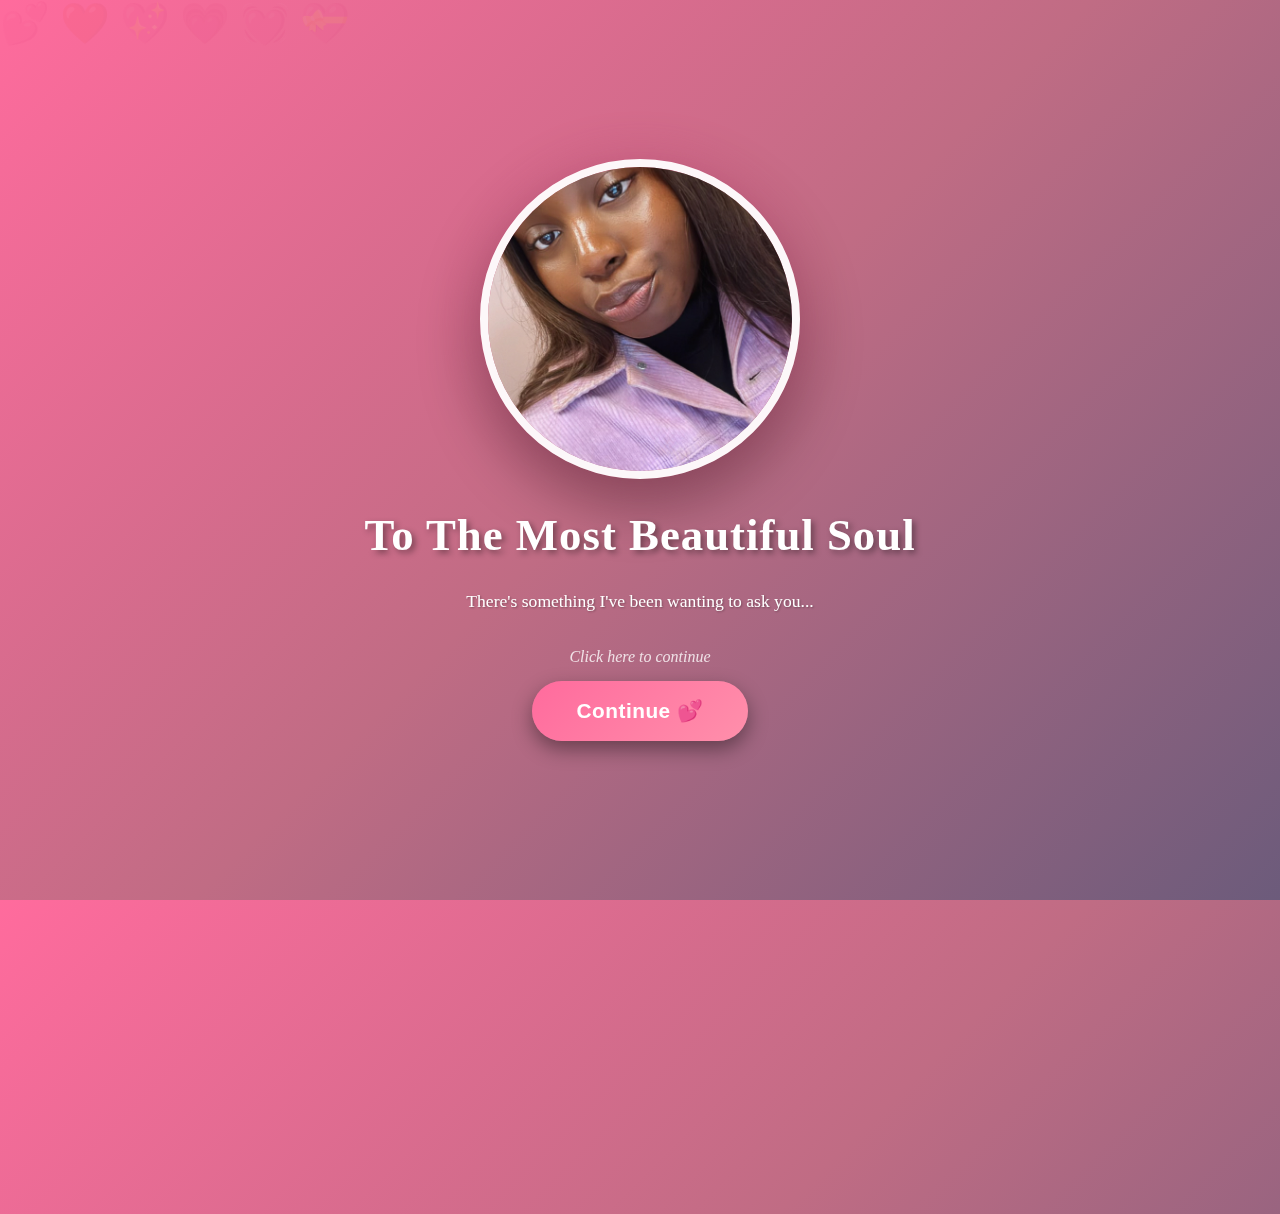
<file: index.html>
<!DOCTYPE html>
<html lang="en">
<head>
    <meta charset="UTF-8">
    <meta name="viewport" content="width=device-width, initial-scale=1.0">
    <title>For You 💕</title>
    <link rel="stylesheet" href="style.css">
</head>
<body>
    <div class="hearts-background"></div>
    
    <div class="page active" id="page1">
        <div class="content">
            <div class="image-container">
                <img src="VERA-4037.JPG" alt="Beautiful">
            </div>
            <h1>To The Most Beautiful Soul</h1>
            <p class="message">There's something I've been wanting to ask you...</p>
            <p class="click-prompt">Click here to continue</p>
            <button class="btn" onclick="nextPage()">Continue 💕</button>
        </div>
    </div>

    <div class="page" id="page2">
        <div class="watermark"></div>
        <div class="content">
            <div class="floating-hearts">
                <span>💕</span>
                <span>❤️</span>
                <span>💖</span>
                <span>💗</span>
            </div>
            <div class="big-heart">💕</div>
            <h1 class="valentine-question">Will You Be My Valentine?</h1>
            <div class="buttons">
                <button class="btn yes-btn" onclick="handleYes()">Yes! 💕</button>
                <button class="btn no-btn" onmouseover="handleNo()" onclick="handleNo()">No 💔</button>
            </div>
        </div>
    </div>

    <div class="page" id="page3">
        <div class="celebration-bg"></div>
        <div class="content">
            <div class="image-container">
                <img src="VERA-2588.JPG" alt="Us">
            </div>
            <h1 class="celebration">NGOZI SAID YES! 🎉</h1>
            <div class="message-container">
                <p class="message">My Dearest Gozi,
                Happy Valentine’s Day, my love.
                Loving you has been the most beautiful and life-changing journey of my heart. You are my peace, my joy, and the steady strength I never knew I needed. With you, every moment feels warmer and more meaningful, and I am constantly grateful for the love we share.
                I admire your heart, your kindness, and the way you love so deeply. You make me feel safe, chosen, and understood. As we move closer to forever, I am thankful that I get to call you my fiancé and build a life with you.
                My love for you is not just for today, but for every tomorrow we will share. You are my answered prayer and my greatest blessing.
                Always yours,
                ❤️
                
                </p>
            </div>
            <div class="message-container" style="margin-top: 30px; border: 2px solid rgba(255,255,255,0.3);">
                <div class="image-container promise-image">
                    <img src="IMG_2846.JPEG" alt="My Promise">
                </div>
                <h2 style="color: white; font-size: 1.8em; margin-bottom: 15px; text-shadow: 2px 2px 4px rgba(0,0,0,0.3);">My Promise To You 💍</h2>
                <p class="message">Ngozi… Gods blessings, I thank God everyday for blessing me with His blessing!!
                    Dey with me Naaau😂❤️</p>
            </div>
        </div>
    </div>

    <script src="script.js"></script>
</body>
</html>
</file>
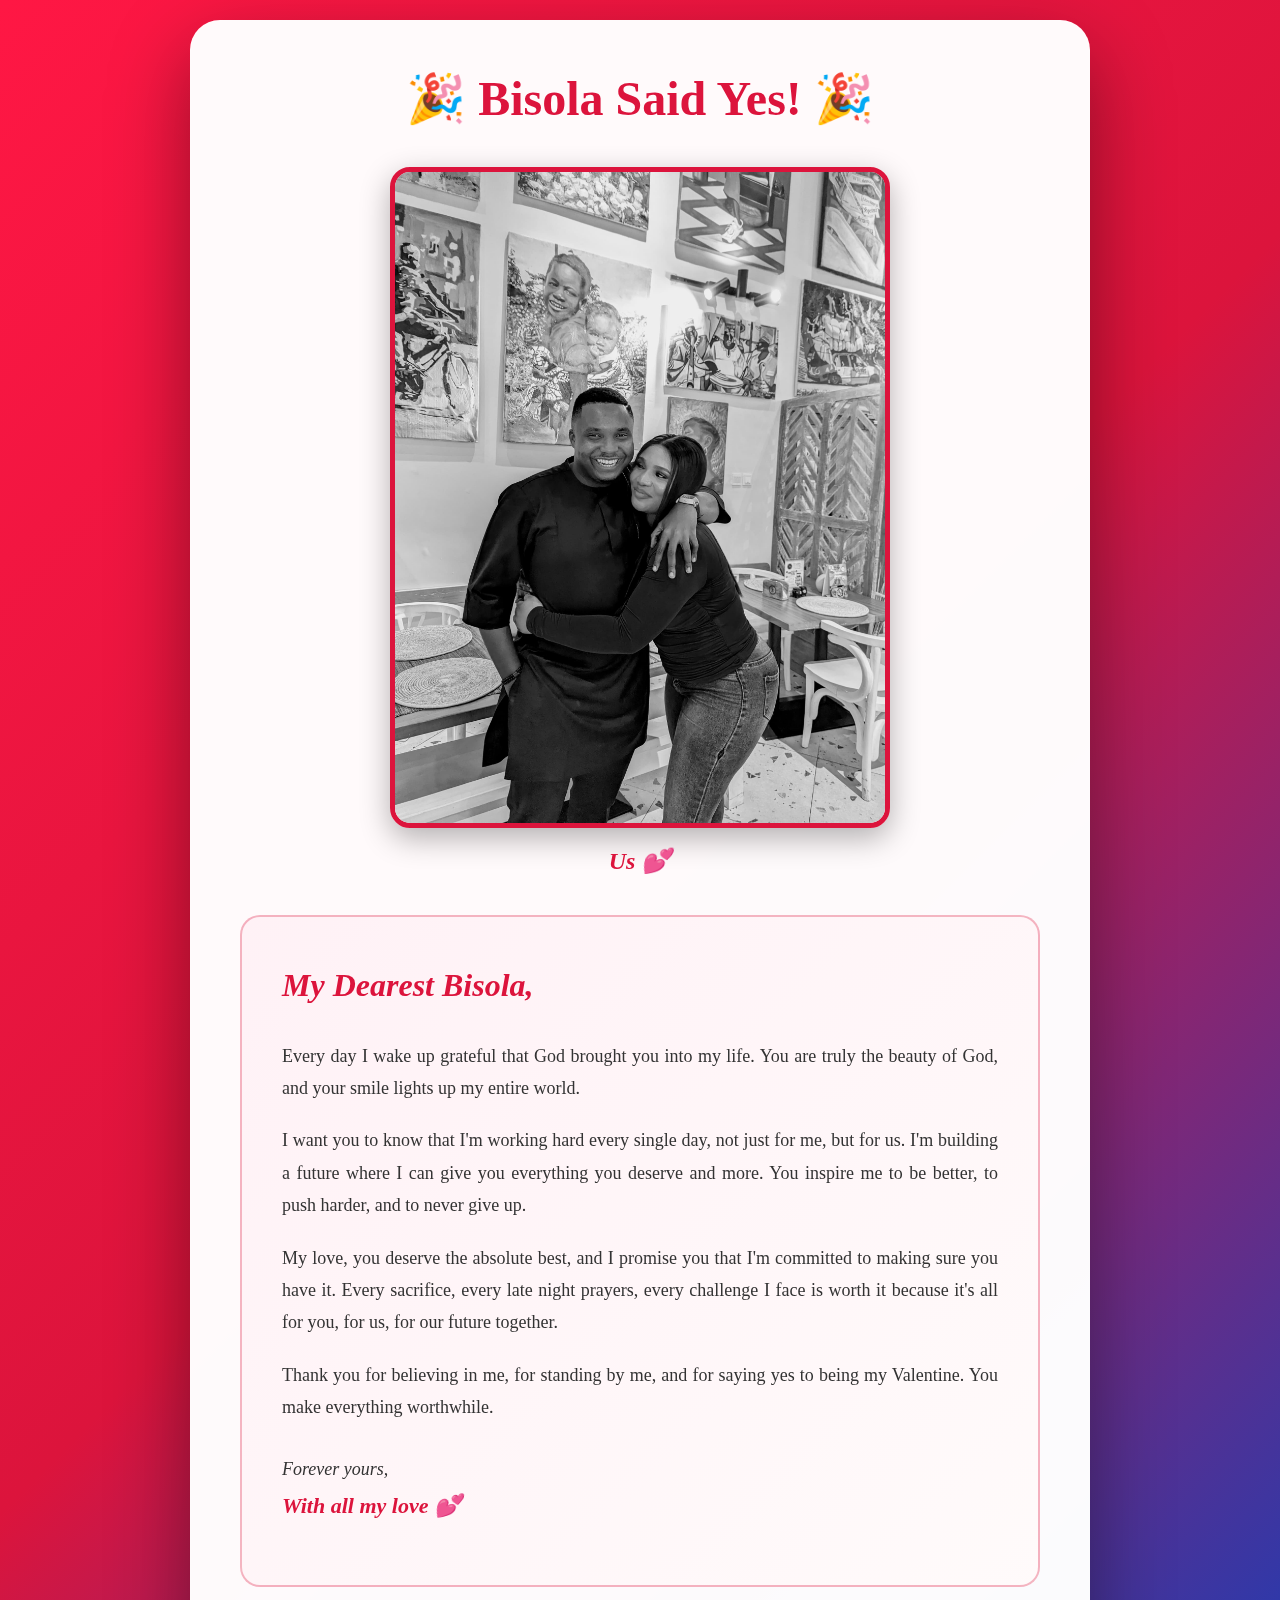
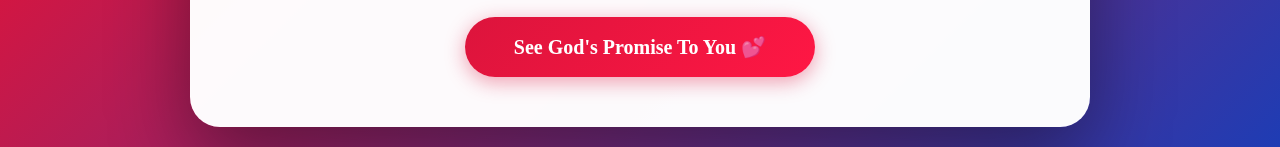
<file: celebration.html>
<!DOCTYPE html>
<html lang="en">
<head>
    <meta charset="UTF-8">
    <meta name="viewport" content="width=device-width, initial-scale=1.0">
    <title>You Said Yes! 💕</title>
    <link rel="stylesheet" href="celebration.css">
</head>
<body>
    <div class="hearts-rain"></div>
    
    <div class="celebration-container">
        <h1 class="celebration-title">🎉 Bisola Said Yes! 🎉</h1>
        
        <div class="photo-frame">
            <img src="me and bisola.jpeg" alt="Us Together" class="couple-photo">
            <div class="photo-caption">Us 💕</div>
        </div>
        
        <div class="love-letter">
            <h2>My Dearest Bisola,</h2>
            <p>
                Every day I wake up grateful that God brought you into my life. 
                You are truly the beauty of God, and your smile lights up my entire world.
            </p>
            <p>
                I want you to know that I'm working hard every single day, not just for me, 
                but for us. I'm building a future where I can give you everything you deserve 
                and more. You inspire me to be better, to push harder, and to never give up.
            </p>
            <p>
                My love, you deserve the absolute best, and I promise you that I'm committed 
                to making sure you have it. Every sacrifice, every late night prayers, every challenge 
                I face is worth it because it's all for you, for us, for our future together.
            </p>
            <p>
                Thank you for believing in me, for standing by me, and for saying yes to being 
                my Valentine. You make everything worthwhile.
            </p>
            <p class="signature">
                Forever yours,<br>
                <span class="heart-signature">With all my love 💕</span>
            </p>
        </div>
        
        <a href="promise.html" class="next-btn">See God's Promise To You 💕</a>
        
        <div class="floating-hearts">
            <span>💕</span>
            <span>❤️</span>
            <span>💖</span>
            <span>💗</span>
            <span>💝</span>
        </div>
    </div>
</body>
</html>
</file>
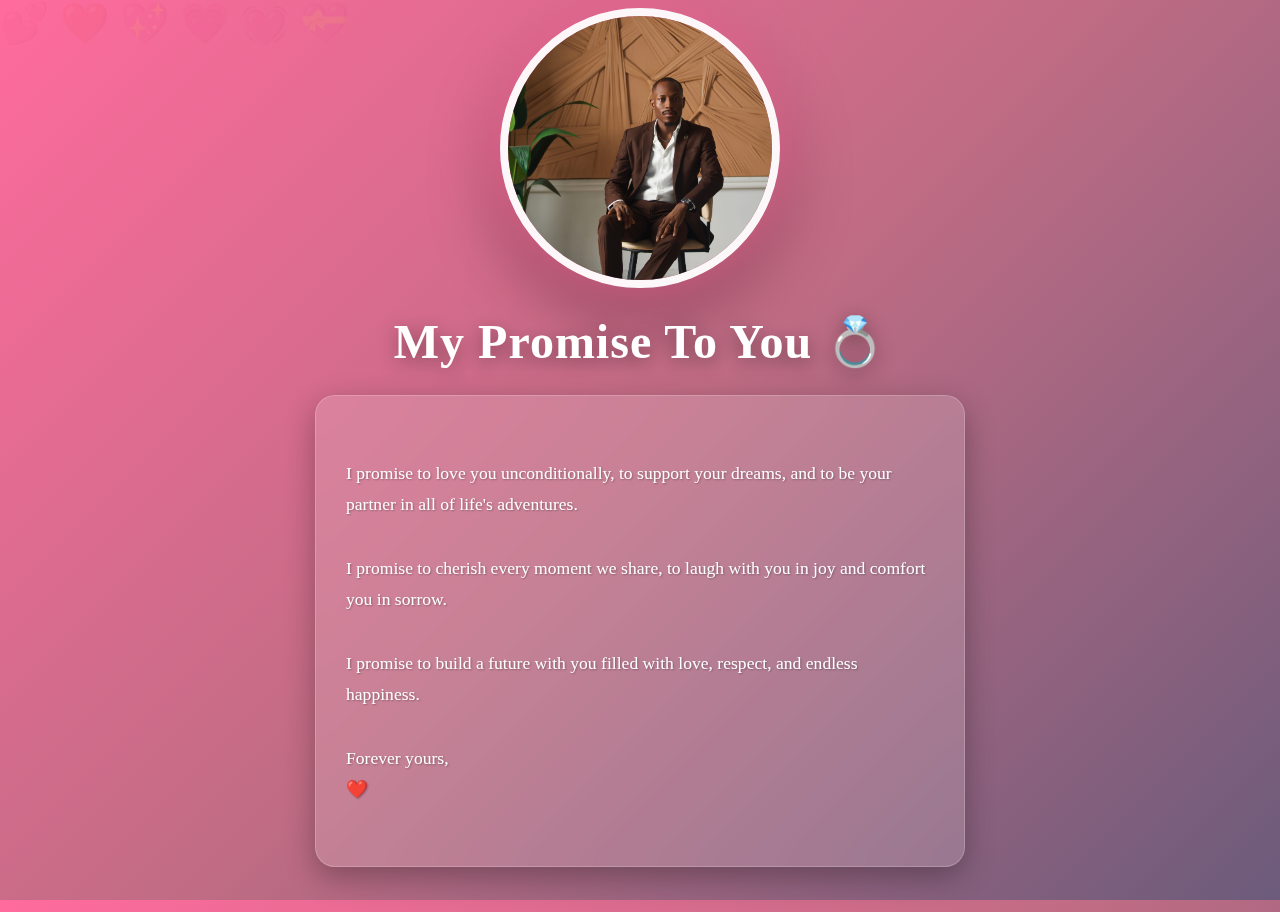
<file: promise.html>
<!DOCTYPE html>
<html lang="en">
<head>
    <meta charset="UTF-8">
    <meta name="viewport" content="width=device-width, initial-scale=1.0">
    <title>My Promise 💍</title>
    <link rel="stylesheet" href="style.css">
</head>
<body>
    <div class="hearts-background"></div>
    
    <div class="page active">
        <div class="content">
            <div class="image-container promise-image">
                <img src="IMG_2846.JPEG" alt="My Promise">
            </div>
            <h1 class="celebration">My Promise To You 💍</h1>
            <div class="message-container">
                <p class="message">
I promise to love you unconditionally, to support your dreams, and to be your partner in all of life's adventures.

I promise to cherish every moment we share, to laugh with you in joy and comfort you in sorrow.

I promise to build a future with you filled with love, respect, and endless happiness.

Forever yours,
❤️
                </p>
            </div>
        </div>
    </div>
</body>
</html>
</file>
<file: style.css>
* {
    margin: 0;
    padding: 0;
    box-sizing: border-box;
}

body {
    font-family: 'Georgia', 'Times New Roman', serif;
    background: linear-gradient(135deg, #ff6b9d 0%, #c06c84 50%, #6c5b7b 100%);
    min-height: 100vh;
    overflow: hidden;
}

.hearts-background {
    position: fixed;
    top: 0;
    left: 0;
    width: 100%;
    height: 100%;
    pointer-events: none;
    overflow: hidden;
    opacity: 0.2;
}

.hearts-background::before {
    content: '💕 ❤️ 💖 💗 💓 💝';
    position: absolute;
    font-size: 40px;
    animation: float 20s infinite;
    opacity: 0.4;
}

@keyframes float {
    0%, 100% { transform: translateY(100vh) rotate(0deg); }
    50% { transform: translateY(-20vh) rotate(180deg); }
}

.page {
    position: absolute;
    top: 0;
    left: 0;
    width: 100%;
    height: 100vh;
    display: flex;
    align-items: center;
    justify-content: center;
    opacity: 0;
    visibility: hidden;
    transition: opacity 0.6s ease, visibility 0.6s ease;
}

.watermark {
    position: absolute;
    top: 0;
    left: 0;
    width: 100%;
    height: 100%;
    background-image: url('VERA-4037.JPG');
    background-size: cover;
    background-position: center;
    opacity: 0.15;
    pointer-events: none;
}

.page.active {
    opacity: 1;
    visibility: visible;
}

.content {
    text-align: center;
    padding: 20px;
    max-width: 800px;
}

#page1 .content,
#page2 .content {
    overflow-y: visible;
}

#page3 .content,
#page4 .content {
    max-height: 90vh;
    overflow-y: auto;
    scroll-behavior: smooth;
}

#page3 .content::-webkit-scrollbar,
#page4 .content::-webkit-scrollbar {
    width: 8px;
}

#page3 .content::-webkit-scrollbar-track,
#page4 .content::-webkit-scrollbar-track {
    background: rgba(255,255,255,0.1);
    border-radius: 10px;
}

#page3 .content::-webkit-scrollbar-thumb,
#page4 .content::-webkit-scrollbar-thumb {
    background: rgba(255,255,255,0.5);
    border-radius: 10px;
}

#page3 .content::-webkit-scrollbar-thumb:hover,
#page4 .content::-webkit-scrollbar-thumb:hover {
    background: rgba(255,255,255,0.7);
}

.image-container {
    width: 320px;
    height: 320px;
    margin: 0 auto 30px;
    border-radius: 50%;
    overflow: hidden;
    border: 8px solid rgba(255,255,255,0.95);
    box-shadow: 0 20px 60px rgba(0,0,0,0.4), 0 0 40px rgba(255,107,157,0.5);
    transition: transform 0.3s ease;
}

.image-container:hover {
    transform: scale(1.05);
}

#page3 .image-container {
    width: 300px;
    height: 300px;
    border: 10px solid rgba(255,255,255,0.98);
    box-shadow: 0 0 50px rgba(255,107,157,0.8), 0 25px 70px rgba(0,0,0,0.4);
    animation: glowPulse 2s infinite;
    margin-bottom: 25px;
}

@keyframes glowPulse {
    0%, 100% { box-shadow: 0 0 40px rgba(255,107,157,0.6), 0 20px 60px rgba(0,0,0,0.3); }
    50% { box-shadow: 0 0 60px rgba(255,107,157,0.9), 0 20px 60px rgba(0,0,0,0.3); }
}

.image-container img {
    width: 100%;
    height: 100%;
    object-fit: cover;
}

h1 {
    color: white;
    font-size: 2.8em;
    margin-bottom: 25px;
    text-shadow: 3px 3px 6px rgba(0,0,0,0.4);
    font-weight: 600;
    letter-spacing: 1px;
}

.big-heart {
    font-size: 6em;
    animation: heartbeat 1.5s infinite;
    margin-bottom: 20px;
}

@keyframes heartbeat {
    0%, 100% { transform: scale(1); }
    25% { transform: scale(1.2); }
    50% { transform: scale(1); }
}

.valentine-question {
    font-size: 3em;
    animation: glow 2s infinite;
}

@keyframes glow {
    0%, 100% { text-shadow: 0 0 20px rgba(255,255,255,0.8), 0 0 30px rgba(255,107,157,0.6); }
    50% { text-shadow: 0 0 30px rgba(255,255,255,1), 0 0 50px rgba(255,107,157,1); }
}

.floating-hearts {
    position: absolute;
    width: 100%;
    height: 100%;
    pointer-events: none;
}

.floating-hearts span {
    position: absolute;
    font-size: 3em;
    animation: floatAround 8s infinite;
    opacity: 0.6;
}

.floating-hearts span:nth-child(1) { left: 10%; animation-delay: 0s; }
.floating-hearts span:nth-child(2) { left: 80%; animation-delay: 2s; }
.floating-hearts span:nth-child(3) { left: 20%; animation-delay: 4s; }
.floating-hearts span:nth-child(4) { left: 70%; animation-delay: 6s; }

@keyframes floatAround {
    0%, 100% { transform: translateY(0) rotate(0deg); }
    50% { transform: translateY(-50px) rotate(180deg); }
}

.message {
    color: white;
    font-size: 1.1em;
    margin-bottom: 30px;
    text-shadow: 1px 1px 2px rgba(0,0,0,0.3);
    white-space: pre-line;
    text-align: left;
    line-height: 1.8;
    font-weight: 300;
}

#page1 .message {
    text-align: center;
}

.celebration-message {
    font-size: 1em;
    max-width: 600px;
    margin: 20px auto 30px;
}

.message-container {
    background: rgba(255,255,255,0.15);
    padding: 30px;
    border-radius: 20px;
    margin: 25px auto;
    max-width: 650px;
    backdrop-filter: blur(15px);
    box-shadow: 0 10px 30px rgba(0,0,0,0.3);
    border: 1px solid rgba(255,255,255,0.2);
}

.promise-image {
    width: 280px;
    height: 280px;
    box-shadow: 0 0 50px rgba(255,107,157,0.8), 0 25px 70px rgba(0,0,0,0.4);
    animation: glowPulse 2s infinite;
    margin: 0 auto 25px;
}

.click-prompt {
    color: white;
    font-size: 1em;
    margin-bottom: 15px;
    opacity: 0.8;
    font-style: italic;
}

.btn {
    padding: 18px 45px;
    font-size: 1.3em;
    border: none;
    border-radius: 50px;
    cursor: pointer;
    transition: all 0.3s ease;
    box-shadow: 0 8px 20px rgba(0,0,0,0.4);
    background: linear-gradient(135deg, #ff6b9d 0%, #ff8fab 100%);
    color: white;
    font-weight: 600;
    letter-spacing: 0.5px;
}

.btn:hover {
    transform: scale(1.1) translateY(-2px);
    box-shadow: 0 12px 30px rgba(0,0,0,0.5);
}

.buttons {
    display: flex;
    gap: 20px;
    justify-content: center;
}

.yes-btn {
    background: linear-gradient(135deg, #ff6b9d 0%, #ff8fab 100%);
    color: white;
}

.yes-btn:hover {
    background: linear-gradient(135deg, #ff8fab 0%, #ffa8c0 100%);
}

.no-btn {
    background: #6c757d;
    color: white;
}

.celebration {
    animation: bounce 1s infinite;
    font-size: 3em;
    color: white;
    text-shadow: 0 5px 20px rgba(0,0,0,0.4);
    margin-bottom: 20px;
    font-weight: 700;
}

.celebration-bg {
    position: absolute;
    width: 100%;
    height: 100%;
    background: radial-gradient(circle, rgba(255,255,255,0.05) 0%, transparent 70%);
}

@keyframes bounce {
    0%, 100% { transform: translateY(0); }
    50% { transform: translateY(-20px); }
}

@media (max-width: 600px) {
    .image-container {
        width: 250px;
        height: 250px;
    }
    
    h1 {
        font-size: 1.8em;
    }
    
    .message {
        font-size: 1.1em;
    }
}
</file>
<file: celebration.css>
* {
    margin: 0;
    padding: 0;
    box-sizing: border-box;
}

body {
    font-family: 'Georgia', serif;
    background: linear-gradient(135deg, #ff1744 0%, #dc143c 50%, #1e3cb4 100%);
    min-height: 100vh;
    display: flex;
    justify-content: center;
    align-items: center;
    padding: 20px;
    overflow-x: hidden;
}

.hearts-rain {
    position: fixed;
    top: 0;
    left: 0;
    width: 100%;
    height: 100%;
    pointer-events: none;
    z-index: 0;
}

.celebration-container {
    position: relative;
    z-index: 1;
    max-width: 900px;
    width: 100%;
    background: rgba(255, 255, 255, 0.98);
    border-radius: 30px;
    padding: 50px;
    box-shadow: 0 30px 80px rgba(0, 0, 0, 0.4);
    animation: fadeIn 1s ease-in;
}

@keyframes fadeIn {
    from {
        opacity: 0;
        transform: scale(0.9);
    }
    to {
        opacity: 1;
        transform: scale(1);
    }
}

.celebration-title {
    text-align: center;
    font-size: 48px;
    color: #dc143c;
    margin-bottom: 40px;
    animation: bounce 1s infinite;
}

@keyframes bounce {
    0%, 100% {
        transform: translateY(0);
    }
    50% {
        transform: translateY(-10px);
    }
}

.photo-frame {
    text-align: center;
    margin-bottom: 40px;
}

.couple-photo {
    width: 100%;
    max-width: 500px;
    height: auto;
    border-radius: 20px;
    border: 5px solid #dc143c;
    box-shadow: 0 10px 30px rgba(0, 0, 0, 0.3);
    animation: photoGlow 2s infinite alternate;
}

@keyframes photoGlow {
    from {
        box-shadow: 0 10px 30px rgba(220, 20, 60, 0.3);
    }
    to {
        box-shadow: 0 10px 40px rgba(220, 20, 60, 0.6);
    }
}

.photo-caption {
    margin-top: 15px;
    font-size: 24px;
    color: #dc143c;
    font-style: italic;
    font-weight: bold;
}

.love-letter {
    background: linear-gradient(135deg, rgba(255, 240, 245, 0.9) 0%, rgba(255, 250, 250, 0.9) 100%);
    padding: 40px;
    border-radius: 20px;
    border: 2px solid rgba(220, 20, 60, 0.3);
    line-height: 1.8;
}

.love-letter h2 {
    color: #dc143c;
    font-size: 32px;
    margin-bottom: 25px;
    font-style: italic;
}

.love-letter p {
    color: #333;
    font-size: 18px;
    margin-bottom: 20px;
    text-align: justify;
}

.signature {
    text-align: right;
    font-style: italic;
    margin-top: 30px;
    font-size: 20px;
    color: #555;
}

.heart-signature {
    color: #dc143c;
    font-weight: bold;
    font-size: 22px;
}

.floating-hearts {
    position: fixed;
    width: 100%;
    height: 100%;
    top: 0;
    left: 0;
    pointer-events: none;
    z-index: 2;
}

.floating-hearts span {
    position: absolute;
    font-size: 40px;
    animation: floatUp 6s infinite ease-in;
    opacity: 0;
}

.floating-hearts span:nth-child(1) {
    left: 10%;
    animation-delay: 0s;
}

.floating-hearts span:nth-child(2) {
    left: 30%;
    animation-delay: 1.5s;
}

.floating-hearts span:nth-child(3) {
    left: 50%;
    animation-delay: 3s;
}

.floating-hearts span:nth-child(4) {
    left: 70%;
    animation-delay: 4.5s;
}

.floating-hearts span:nth-child(5) {
    left: 90%;
    animation-delay: 2s;
}

@keyframes floatUp {
    0% {
        bottom: -50px;
        opacity: 0;
        transform: translateX(0) rotate(0deg);
    }
    10% {
        opacity: 1;
    }
    90% {
        opacity: 1;
    }
    100% {
        bottom: 110vh;
        opacity: 0;
        transform: translateX(50px) rotate(360deg);
    }
}

@media (max-width: 768px) {
    .celebration-container {
        padding: 30px 20px;
    }
    
    .celebration-title {
        font-size: 32px;
    }
    
    .love-letter {
        padding: 25px;
    }
    
    .love-letter h2 {
        font-size: 24px;
    }
    
    .love-letter p {
        font-size: 16px;
    }
}

.next-btn {
    display: block;
    margin: 30px auto 0;
    padding: 18px 40px;
    background: linear-gradient(135deg, #dc143c 0%, #ff1744 100%);
    color: white;
    text-decoration: none;
    border-radius: 50px;
    font-size: 20px;
    font-weight: bold;
    text-align: center;
    max-width: 350px;
    box-shadow: 0 5px 20px rgba(220, 20, 60, 0.4);
    transition: all 0.3s ease;
}

.next-btn:hover {
    transform: scale(1.05);
    box-shadow: 0 8px 30px rgba(220, 20, 60, 0.6);
}
</file>
